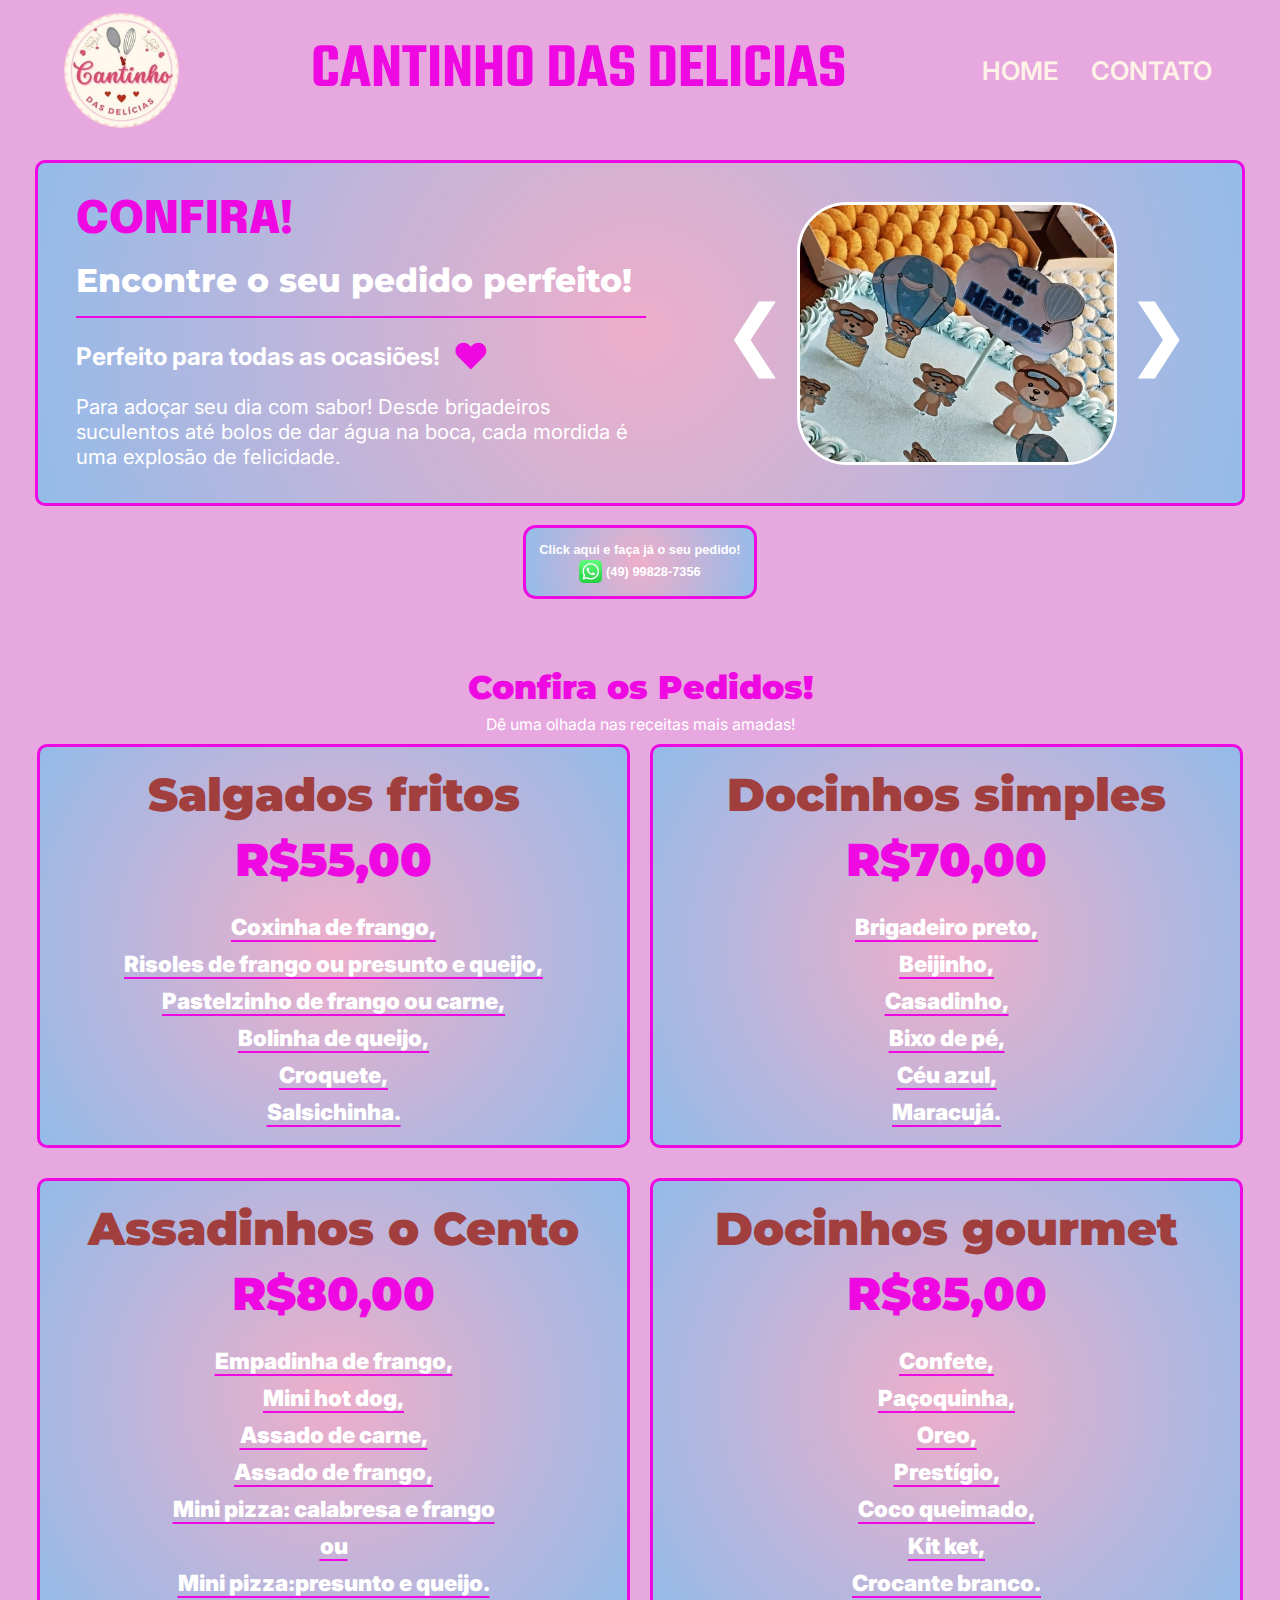
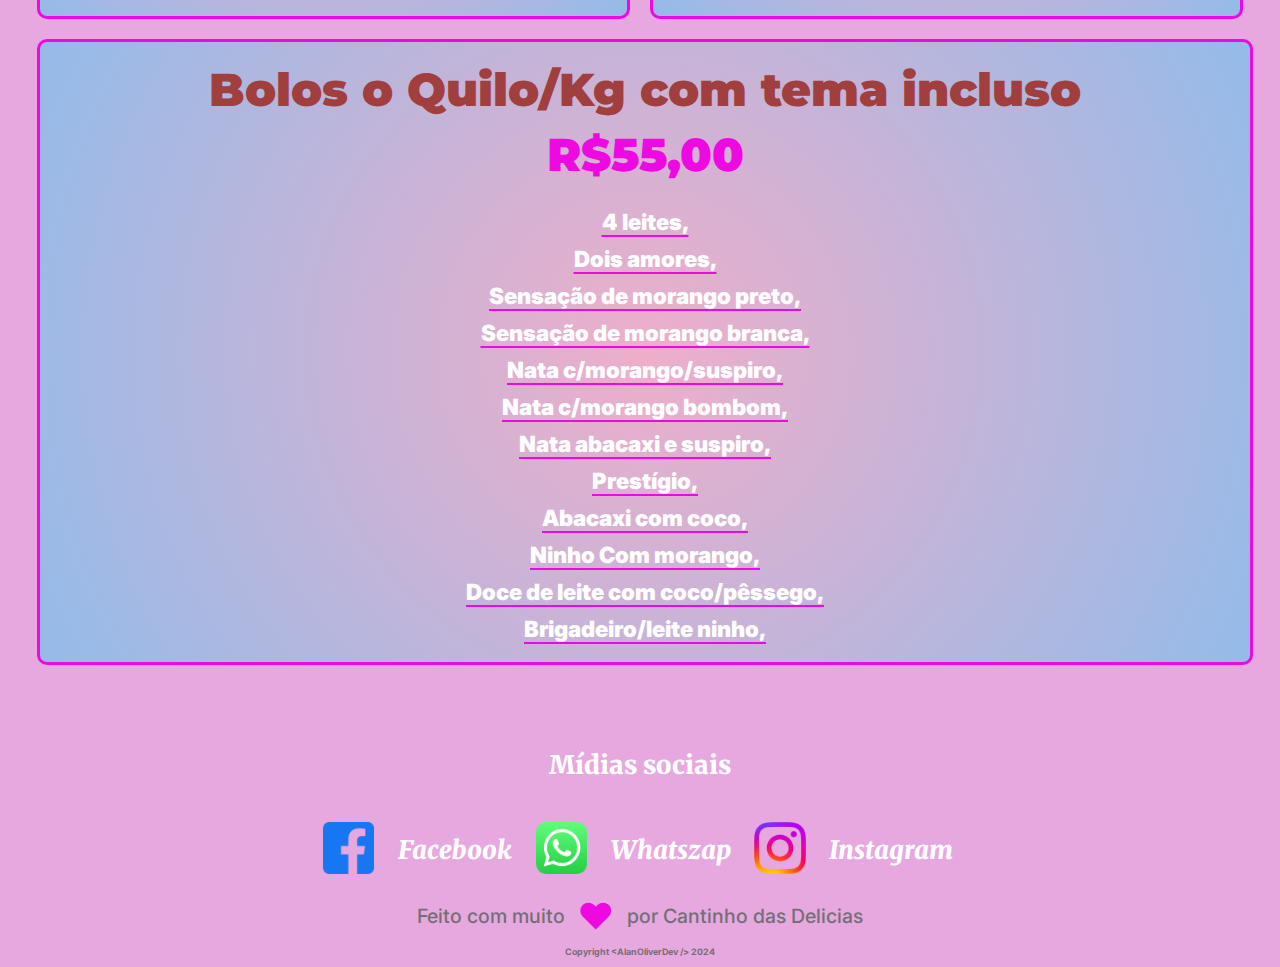
<file: index.html>
<!DOCTYPE html>
<html lang="pt-BR">
  <head>
    <meta charset="UTF-8" />
    <meta name="viewport" content="width=device-width, initial-scale=1.0" />
    <title>Cantinho das Delicias</title>
    <meta
      name="description"
      content="Explore dezenas de variações da bebida favorita entre os devs ao redor mundo!"
    />
    <link rel="preconnect" href="https://fonts.googleapis.com">
<link rel="preconnect" href="https://fonts.gstatic.com" crossorigin>
<link href="https://fonts.googleapis.com/css2?family=Merriweather:ital,wght@0,300;0,400;0,700;0,900;1,300;1,400;1,700;1,900&display=swap" rel="stylesheet">
    <link rel="stylesheet" type="text/css" href="style.css" />
    <link rel="stylesheet" href="resposivo.css" />
  </head>
  <body>
    <header>
      <nav>
        <img
          class="Logo-Cantinho-das-Delicias"
          src="img/Logo_CantinhodasDelicias.jpeg"
          alt="Logo-Cantinho das Delicias"
        />
        <span class="logo">CANTINHO DAS DELICIAS</span>
        <div class="menu-icon" onclick="toggleMenu()">☰</div>
        <ul class="menu menu-hamburger" id="menuHamburger">
          <li>
            <a
              class="menu-text-navegacao"
              href="https://alanoliverdev.github.io/Project_Cantinho_das_Delicias-/"
              >HOME</a
            >
          </li>
          <li>
            <a
              class="menu-text-navegacao"
              target="_blank"
              href="https://wa.me/qr/TKPTZPPYHLTHK1"
              >CONTATO</a
            >
          </li>
        </ul>
      </nav>
    </header>

    <main>
      <div class="conteiner-conteudo-principal">
        <section class="section-conteiner">
          <header class="header-conteiner-conteudo">
            <span class="destaque rosa">Confira!</span>
            <h1>Encontre o seu pedido perfeito!</h1>
            <hr />
            <h2 class="subtitulo-principal">
              Perfeito para todas as ocasiões!<span class="amor"> ❤</span>
            </h2>
            <p>
              Para adoçar seu dia com sabor! Desde brigadeiros suculentos até
              bolos de dar água na boca, cada mordida é uma explosão de
              felicidade.
            </p>
          </header>
          <div class="conteiner-imagens-principal">
            <button class="carousel-btn" id="prev-btn">&#10094;</button>
            <div class="carousel">
              <figure>
                <img src="img/Bolo e Salgados.jpeg" alt="Bolo e Salgados" />
              </figure>
              <figure>
                <img src="img/Bolo1+salgados.jpeg" alt="Bolo1+salgados" />
              </figure>
              <figure><img src="img/Bolo2.jpeg" alt="Bolo2" /></figure>
              <figure><img src="img/Bolo3.jpeg" alt="Bolo3" /></figure>
              <figure><img src="img/Bolo4.jpeg" alt="Bolo4" /></figure>
              <figure>
                <img
                  src="img/Brigadeiro e Beijinho.jpeg"
                  alt="Brigadeiro e Beijinho"
                />
              </figure>
              <figure>
                <img src="img/Brigadeiro.jpeg" alt="Brigadeiro" />
              </figure>
              <figure>
                <img
                  src="img/Combo+bolo+Doces+Salgados.jpeg"
                  alt="Combo+bolo+Doces+Salgados"
                />
              </figure>
              <figure>
                <img
                  src="img/Salgados Pastel e Coxinha.jpeg"
                  alt="Salgados Pastel e Coxinha"
                />
              </figure>
            </div>
            <button class="carousel-btn" id="next-btn">&#10095;</button>
          </div>
        </section>
      </div>
      <section class="Conteiner_Botao">
        <button type="button">
          <a
            class="botao-contatos-zap"
            target="_blank"
            href="https://wa.me/qr/TKPTZPPYHLTHK1"
          >
            <span class="texto_botao">Click aqui e faça já o seu pedido!</span>
            <div class="whatsapp-container">             
            <img
              class="img-botao-Watszap"
              src="img/whatsapp logo_icon.png"
            />
            <span class="texto_botao-Whatszap">(49) 99828-7356</span>
          </div>
          </a>
        </button>
      </section>
      <section class="receitas">
        <header class="receitas-cabecalhos">
          <h2 class="receitas-titulo">Confira os Pedidos!</h2>
          <p class="receitas-subtitulo">
            Dê uma olhada nas receitas mais amadas!
          </p>
        </header>
        <div class="receitas-card-container">
          <div class="receitas-card">
            <header class="receitas-card-cabecalho">
              <div class="receitas-card-cabecalho-detalhes">
                <h3 class="receita-titulo">
                  Salgados fritos <span class="dinheiro">R$55,00</span>
                </h3>
              </div>
            </header>
            <p class="receita-descricao">
              <span>Coxinha de frango,</span>
              <span>Risoles de frango ou presunto e queijo,</span>
              <span>Pastelzinho de frango ou carne,</span>
              <span>Bolinha de queijo,</span>
              <span>Croquete,</span>
              <span>Salsichinha.</span>
            </p>
          </div>
          <div class="receitas-card">
            <header class="receitas-card-cabecalho">
              <div class="receitas-card-cabecalho-detalhes">
                <h3 class="receita-titulo">
                  Docinhos simples <span class="dinheiro">R$70,00</span>
                </h3>
              </div>
            </header>
            <p class="receita-descricao">
              <span>Brigadeiro preto,</span>
              <span>Beijinho,</span>
              <span>Casadinho,</span>
              <span>Bixo de pé,</span>
              <span>Céu azul,</span>
              <span>Maracujá.</span>
            </p>
          </div>
          <div class="receitas-card">
            <header class="receitas-card-cabecalho">
              <div class="receitas-card-cabecalho-detalhes">
                <h3 class="receita-titulo">
                  Assadinhos o Cento <span class="dinheiro">R$80,00</span>
                </h3>
              </div>
            </header>
            <p class="receita-descricao">
              <span>Empadinha de frango,</span>
              <span>Mini hot dog,</span>
              <span>Assado de carne,</span>
              <span>Assado de frango,</span>
              <span>Mini pizza: calabresa e frango</span>
              <span> ou </span>
              <span>Mini pizza:presunto e queijo.</span>
            </p>
          </div>
          <div class="receitas-card">
            <header class="receitas-card-cabecalho">
              <div class="receitas-card-cabecalho-detalhes">
                <h3 class="receita-titulo">
                  Docinhos gourmet <span class="dinheiro">R$85,00</span>
                </h3>
              </div>
            </header>
            <p class="receita-descricao">
              <span>Confete,</span>
              <span>Paçoquinha,</span>
              <span>Oreo,</span>
              <span>Prestígio,</span>
              <span>Coco queimado,</span>
              <span>Kit ket,</span>
              <span>Crocante branco.</span>
            </p>
          </div>
        </div>
        <div class="receitas-card-central">
          <header class="receitas-card-cabecalho">
            <div class="receitas-card-cabecalho-detalhes">
              <h3 class="receita-titulo">
                Bolos o Quilo/Kg com tema incluso
                <span class="dinheiro">R$55,00</span>
              </h3>
            </div>
          </header>
          <p class="receita-descricao">
            <span>4 leites,</span>
            <span>Dois amores,</span>
            <span>Sensação de morango preto,</span>
            <span>Sensação de morango branca,</span>
            <span>Nata c/morango/suspiro,</span>
            <span>Nata c/morango bombom,</span>
            <span>Nata abacaxi e suspiro,</span>
            <span>Prestígio,</span>
            <span>Abacaxi com coco,</span>
            <span>Ninho Com morango,</span>
            <span>Doce de leite com coco/pêssego,</span>
            <span>Brigadeiro/leite ninho,</span>
          </p>
        </div>
      </section>
    </main>

    <footer>
      <div>
        <h2 class="footer-midia">Mídias sociais</h2>
      </div>
      <ul class="menu_footer">
        <a
          target="_blank"
          href="https://www.facebook.com/profile.php?id=100063955240849&mibextid=kFxxJD"
          ><img
            class="logo_icons"
            src="img/facebook logo_icon.png"
            alt="Icons Facebook"
        /></a>
        <li>
          <a
            class="text-icons-redesocial"
            target="_blank"
            href="https://www.facebook.com/share/19ayFDmyaT/"
            >Facebook
          </a>
        </li>
        <a target="_blank" href="https://wa.me/qr/TKPTZPPYHLTHK1"
          ><img
            class="logo_icons"
            src="img/whatsapp logo_icon.png"
            alt="Icons Whatszap"
        /></a>
        <li>
          <a
            class="text-icons-redesocial"
            target="_blank"
            href="https://wa.me/qr/TKPTZPPYHLTHK1"
          >
            Whatszap
          </a>
        </li>
        <a
          target="_blank"
          href="https://www.instagram.com/cantinho_das_delicias_24?igsh=MXN4N3lzdnVmZTQ0Zw=="
          ><img
            class="logo_icons"
            src="img/instagram logo_icon.png"
            alt="Icons Instagram"
        /></a>
        <li>
          <a
            class="text-icons-redesocial"
            target="_blank"
            href="https://www.instagram.com/cantinho_das_delicias_24?igsh=MXN4N3lzdnVmZTQ0Zw=="
            >Instagram
          </a>
        </li>
      </ul>
      <p class="footer-autor">
        Feito com muito <span class="amor"> ❤ </span> por Cantinho das Delicias
      </p>
      <a target="_blank" href="https://github.com/AlanOliverDev/Project_Cantinho_das_Delicias-/tree/main"
        ><p class="footer-copy">Copyright &lt;AlanOliverDev /&gt 2024</p>
        <!--para aparecer o simbolo <> dentro dessa tag useu o &lt e o &gt e ele ficara assim = <CODEFEE />--></a
      >
    </footer>
    <script src="script_img.js"></script>
    <script src="script_menu.js"></script>
  </body>
</html>
</file>
<file: style.css>
@import url("https://fonts.googleapis.com/css2?family=Epilogue:ital,wght@0,100..900;1,100..900&family=Inter:wght@100..900&family=Montserrat:ital,wght@0,100..900;1,100..900&family=Roboto:ital,wght@0,100;0,300;0,400;0,500;0,700;0,900;1,100;1,300;1,400;1,500;1,700;1,900&family=Teko:wght@300..700&display=swap");

* {
  margin: 0;
  padding: 0;
  box-sizing: border-box;
}

a{
  text-decoration: none;
}

body {
  background: #e7a8df;
  color: #ffffff;
  font-family: Inter, sans-serif;
  font-weight: 500;
  overflow-x: hidden;
}

nav {
  display: flex;
  flex-direction: row;
  align-items: center;
  justify-content: space-between;
  padding: 1vw 5vw;
}

.menu {
  display: flex;
  flex-direction: row;
  gap: 2vw; /* Usa unidades relativas para espaçamento */
  list-style-type: none;
  color: #fff2e7;
}

.menu-icon {
  display: none;
  font-size: 4vw;
  cursor: pointer;
  position: absolute;
  top: 20px;
  right: 20px; /* Posiciona o menu hamburger à direita */
}

.menu-text-navegacao {
  display: flex;
  flex-direction: row;
  font-weight: 600;
  text-decoration: none;
  color: inherit;
  font-size: 2vw;
  padding: 0.3vw;
  transition: font-size 0.3s;
  -webkit-transition: font-size 0.3s;
  -moz-transition: font-size 0.3s;
  -ms-transition: font-size 0.3s;
  -o-transition: font-size 0.3s;
}

.menu-text-navegacao:hover {
  font-size: 3.3vw;
  color: #ee09e2;
}

html {
  font-family: Inter, sans-serif;
  font-weight: 500;
}

ul {
  list-style: none;
}

.Logo-Cantinho-das-Delicias {
  height: 10%;
  width: 10%;
  border-radius: 50%;
  -webkit-border-radius: 50%;
  -moz-border-radius: 50%;
  -ms-border-radius: 50%;
  -o-border-radius: 50%;
}

.logo {
  color: #ee09e2;
  font-family: Teko;
  font-size: 5vw;
  font-weight: 600;
  text-transform: uppercase; /* deixa todo o texto em maisculo*/
  text-align: center;
}

.logo:hover {
  color: #ee09e2;
}

main {
  display: flex;
  flex-direction: column;
}

.conteiner-conteudo-principal {
  position: relative;
  width: 100%;
  height: 30vw;
  overflow: hidden;
  display: flex;
  align-items: center;
  justify-content: center;
  margin: 0;
}

.section-conteiner {
  width: 100%;
  height: 90%;
  display: flex;
  flex-direction: row;
  justify-content: space-between;
  align-items: center;
  gap: 5vw;
  padding: 3vw;
  margin: 0 35px;
  border: 0.3vw solid #ee09e2;
  border-color: #ee09e2;
  background: rgb(238, 174, 202);
  background: radial-gradient(    circle,    rgba(238, 174, 202, 1) 0%,    rgba(148, 187, 233, 1) 100%  );
  border-radius: 10px;
  -webkit-border-radius: 10px;
  -moz-border-radius: 10px;
  -ms-border-radius: 10px;
  -o-border-radius: 10px;
}

.header-conteiner-conteudo {
  display: flex;
  flex-direction: column;
  gap: 1rem;
}

.destaque {
  font-family: Epilogue;
  font-size: 3.5vw;
  font-weight: 900;
  
  text-transform: uppercase;
}

.rosa {
  color: #ee09e2;
}

.amarelo {
  color: #e7a80e;
}

h1 {
  font-family: Montserrat;
  font-size: 2.59vw;
  font-weight: 800;
}

hr {
  border: 1px solid #ee09e2;
}

.subtitulo-principal {
  font-family: Inter;
  font-size: 1.9vw;
  font-style: normal;
  font-weight: 700;
  display: flex;
  align-items: center;
}

.subtitulo-principal + p {
  font-size: 1.6vw;
  font-style: normal;
  font-weight: 400;
}

.conteiner-imagens-principal {
  position: relative;
  width: 100%;
  height: 100%;
  margin: 0;
  overflow: hidden;
  display: flex;
  align-items: center;
  justify-content: center;
}

.carousel {
  display: flex;
  transition: transform 0.5s ease-in-out;
  overflow: hidden; /* Oculta o overflow */
  width: 25vw;
  height: 100%;
}

.carousel figure {
  margin: 0;
  display: flex;
  justify-content: center;
  align-items: center;
  box-sizing: border-box; /* Inclui a borda na largura total do contêiner */
  overflow: hidden; /* Garante que o border-radius da imagem seja visível */
  width: 100%; /* Garante que as imagens ocupem a largura total */
  height: 100%; /* Garante que as imagens ocupem a altura total */
}

.carousel img {
  width: 100%;
  height: 100%; /* Mantém a responsividade das imagens */
  display: block;
  border: 0.3vw solid white;
  object-fit: cover;
  transition: border-radius 0.3s, border 0.3s;
  -webkit-tranition: border-radius 0.3s, border 0.3s;
  -moz-transition: border-radius 0.3s, border 0.3s;
  -ms-transition: border-radius 0.3s, border 0.3s;
  -o-transition: border-radius 0.3s, border 0.3s;
  border-radius: 50px;
  -webkit-border-radius: 50px;
  -moz-border-radius: 50px;
  -ms-border-radius: 50px;
  -o-border-radius: 50px;
}

.carousel img:hover {
  border-radius: 50px;
  border: 0.3vw solid #ee09e2;
  -webkit-border-radius: 50px;
  -moz-border-radius: 50px;
  -ms-border-radius: 50px;
  -o-border-radius: 50px;
}

.carousel-btn {
  position: absolute;
  /*Centralizaverticalmente*/
  transform: translate(50% -50%);
  background: none;
  color: rgb(255, 255, 255);
  border: none;
  font-size: 2vw;
  /*Ajustaotamanhodobotãocombasenalarguradaviewport*/
  padding: 1vw;
  /*Ajustaopaddingcombasenalarguradaviewport*/
  cursor: pointer;
  border-radius: 50px;
  -webkit-border-radius: 50px;
  -moz-border-radius: 50px;
  -ms-border-radius: 50px;
  -o-border-radius: 50px;
  z-index: 1000;
}

.carousel-btn:hover {
  color: #ee09e2;
  background: none;
}

#prev-btn {
  border: none;
  font-size: 6vw;
  left: 1vw;
  padding: 0;
  margin: 0;
  transition: transform 0.5s ease-in-out;
}
#prev-btn:hover {
  font-size: 8vw;
}

#next-btn {
  border: none;
  font-size: 6vw;
  right: 1vw;
  padding: 0;
  margin: 0;
  transition: transform 0.5s ease-in-out;
}
#next-btn:hover {
  font-size: 8vw;
}

.Conteiner_Botao {
  margin: 0;
  display: flex;
  width: 100%;
  max-width: 100%;
  justify-content: center;
  align-items: center;
}

button {
  color: #ffffff;
  text-decoration: none;
  border: 0.3vw solid;
  border-color: #ee09e2;
  border-radius: 1vw;
  padding: 0.9vw;
  background: radial-gradient(
    circle,
    rgba(238, 174, 202, 1) 0%,
    rgba(148, 187, 233, 1) 100%
  );
  -webkit-border-radius: 1vw;
  -moz-border-radius: 1vw;
  -ms-border-radius: 1vw;
  -o-border-radius: 1vw;
}

button:hover {
  background: #ee09e2;
  border-color: rgba(148, 188, 233, 0.993);
}

.botao-contatos-zap {
  text-decoration: none;
  color: inherit;
  display: flex;
  flex-direction: column;
  align-items: center;
}
.whatsapp-container {
  display: flex;
  align-items: center;
  margin: 0; /* Espaçamento vertical entre os contêineres */
  padding: 0.12vw;
  gap: 0.3vw;
}

.texto_botao {
  font-size: 1vw;
  display: flex;
  flex-direction: column; /* Coloca os elementos em uma coluna */
  align-items: center; /* Centraliza os elementos horizontalmente */
  padding: 2px;
  font-weight: 600;
}
.texto_botao-Whatszap {
  padding: 0;
  font-size: 1vw;
  font-weight: 600;
}
.img-botao-Watszap {
  height: 1.8vw;
}
.receitas {
  display: flex;
  flex-direction: column;
  max-width: 100%;
  max-height: 50%;
  padding: 3rem 2rem;
  margin: 0;
}

.receitas-cabecalhos {
  display: flex;
  flex-direction: column;
  gap: 0.5rem;
}

.receitas-titulo {
  margin-top: 20px;
  text-align: center;
  font-family: Montserrat;
  font-size: 2.58vw;
  font-weight: 900;
  color: #ee09e2;
  word-wrap: break-word; /* Garante que palavras longas quebrem corretamente */
  overflow-wrap: break-word; /* Compatibilidade com navegadores mais antigos */
}

.receitas-subtitulo {
  text-align: center;
  color: #ffffff;
  font-family: Inter;
  font-size: 1.24vw;
  font-style: normal;
  font-weight: 400;
}

.receitas-card-container {
  max-width: 100%;
  max-height: 100%;
  display: flex;
  flex-wrap: wrap; /* Permite quebrar em várias linhas */
  gap: 10px; /* Espaçamento entre os contêineres */
  justify-content: center; /* Centraliza os contêineres */
  align-items: stretch; /* Garante que todos os contêineres ocupem a mesma altura */
}

.receitas-card {
  cursor: grab;
  border: 0.3vw solid #ee09e2;
  background: radial-gradient(
    circle,
    rgba(238, 174, 202, 1) 0%,
    rgba(148, 187, 233, 1) 100%
  );
  border-radius: 10px;
  /*Cornerradius*/
  transition: transform 0.3s ease-in-out;
  /*Animaçãodetransição*/
  flex: 1 1 calc(50% - 20px);
  /*Cadacontêinerocupa50%dalarguramenosoespaçamento*/
  display: flex;
  flex-direction: column;
  /*Colocaositensemumacoluna*/
  justify-content: space-between;
  /*Distribuioespaçoigualmenteentreositens*/
  align-items: center;
  /*Centralizaositenshorizontalmente*/
  gap: 1rem;
  /*Espaçamentoentreositensdentrodocard*/
  margin: 10px 5px;
  /*Ajustaoespaçamentoentreoscontêineres*/
  padding: 20px;
  box-sizing: border-box;
  /* Inclui o padding na largura total */
  -webkit-transition: transform 0.3s ease-in-out;
  -moz-transition: transform 0.3s ease-in-out;
  -ms-transition: transform 0.3s ease-in-out;
  -o-transition: transform 0.3s ease-in-out;
}

.receitas-card header,
.receitas-card p {
  margin: 0; /* Remove a margem padrão dos elementos de texto */
  padding: 0; /* Remove qualquer padding adicional */
}

.receitas-card h3 {
  margin: 0; /* Remove a margem padrão do título */
  padding: 0; /* Remove qualquer padding adicional */
}

.receitas-card p span {
  margin-bottom: 10px; /* Espaçamento entre as descrições */
}

.receitas-card p:last-child span:last-child {
  margin-bottom: 0; /* Remove a margem inferior do último span */
}

.receitas-card-central {
  cursor: grab;
  border: 0.3vw solid #ee09e2;
  background: radial-gradient(
    circle,
    rgba(238, 174, 202, 1) 0%,
    rgba(148, 187, 233, 1) 100%
  );
  width: 100%; /* Largura fixa para todos os contêineres */
  border-radius: 10px; /* Corner radius */
  transition: transform 0.3s ease-in-out; /* Animação de transição */
  flex: 1 1 calc(50%); /* Cada contêiner ocupa 50% da largura menos o espaçamento */
  display: flex;
  flex-direction: column; /* Coloca os itens em uma coluna */
  justify-content: space-between; /* Distribui o espaço igualmente entre os itens */
  align-items: center; /* Centraliza os itens horizontalmente */
  gap: 1rem; /* Espaçamento entre os itens dentro do card */
  margin: 10px 5px; /* Ajusta o espaçamento entre os contêineres */
  padding: 20px;
  box-sizing: border-box; /* Inclui o padding na largura total */
  flex-basis: 100%; /* O contêiner central ocupa a linha inteira */
  display: flex;
  justify-content: center; /* Centraliza o contêiner */
}

.receitas-card-cabecalho {
  display: flex;
  flex-direction: row;
  justify-content: center;
  align-items: center;
  margin: 0;
  padding: 0; /* Remove qualquer padding adicional */
}

.receitas-card-cabecalho-detalhes {
  margin: 0;
  display: flex;
  flex-direction: column;
  gap: 0.5rem;
  padding: 0; /* Remove qualquer padding adicional */
}

.receita-titulo {
  text-align: center; /*centraliza o texto*/
  margin: 0;
  padding: 0; /* Remove qualquer padding adicional */
  color: #a13e3e;
  font-family: Montserrat;
  font-size: 3.56vw;
  font-weight: 900;
}

.dinheiro {
  display: block; /* Garante que o <span> ocupe uma linha inteira */
  text-align: center; /* Centraliza o texto dentro do <span> */
  color: #ee09e2;
  margin: 10px;
}

.receita-descricao {
  margin: 0;
  padding: 0; /* Remove qualquer padding adicional */
  text-align: center;
  display: flex;
  flex-direction: column;
  align-items: center;
  color: #ffffff;
  font-family: Inter;
  font-size: 1.74vw;
  font-weight: 900;
  text-decoration: underline;
  text-underline-offset: 5px;
  text-decoration-color: #ee09e2;
  -moz-text-decoration-color: #ee09e2;
  flex-basis: 100%; /* O contêiner central ocupa a linha inteira */
}
.receita-descricao:hover {
  text-align: center;
  display: flex;
  flex-direction: column;
  align-items: center;
  color: #ee09e2;
  font-family: Inter;
  font-size: 2.54vw;
  font-weight: 900;
  text-decoration: underline;
  text-underline-offset: 5px;
  transition: font-size 0.3s ease 0s;
  text-decoration-color: #ffffff;
}

.receita-descricao span {
  margin-bottom: 10px; /* Adiciona espaçamento entre os spans */
  padding: 0; /* Remove qualquer padding adicional */
}

.receita-descricao:last-child span:last-child {
  margin-bottom: 0; /* Remove a margem inferior do último span dentro do último parágrafo */
  padding: 0; /* Remove qualquer padding adicional */
}

.footer-midia {
  color: #ffffff;
  font-size: 2vw;
  font-family: "Merriweather", serif;
  padding: 2vw;
 
  font-weight: 900;
}

.menu_footer {
  padding: 0.5rem;
  text-align: center;
  display: flex;
  flex-direction: row;
  align-items: center;
  gap: 20px;
}
li {
  display: flex;
  align-items: center;
  justify-content: center;
}
.text-icons-redesocial {
  font-family: "Merriweather", serif;
  font-style: italic;
  font-size: 6.9vw;
  font-weight: 600;
  transition: font-size 0.3s ease 0s;
  gap: 0;
  margin: 0;
  padding: 0.3vw;
}
.text-icons-redesocial:hover {
  font-size: 9.99vw;
  color: #ee09e2;
}


.logo_icons {
  width: 4vw;
  height: 4vw;
  
}

footer {
  padding: 0;
  display: flex;
  flex-direction: column;
  align-items: center;
  gap: 0.5rem;
}
.text-icons-redesocial {
  font-family: "Merriweather", serif;
  font-weight: 900;
  font-style: italic;
  font-size: 1.99vw;
  transition: font-size 0.3s ease 0s;
  text-decoration: none;
  color: inherit;
}
.text-icons-redesocial:hover {
  font-size: 2.99vw;
  color: #ee09e2;
}
.footer-autor {
  color: #736F76;
  font-family: Inter;
  font-size: 1.54vw;
  font-weight: 500;
  display: flex;
  align-items: center;

}

.footer-copy {
  color: #736F76;
  font-family: Inter;
  font-size: 0.7vw;
  font-weight: 700;
  margin-bottom: 10px;
  text-decoration: none;
}

.footer-copy:hover {
  color: #460505;
}

.amor {
  font-size: 2.79vw;
  color: #ee09e2;
  cursor: grab;
  padding: 0 1vw;
  transition: font-size 0.3s ease 0s;
  -webkit-transition: font-size 0.3s ease 0s;
  -moz-transition: font-size 0.3s ease 0s;
  -ms-transition: font-size 0.3s ease 0s;
  -o-transition: font-size 0.3s ease 0s;
}

.amor:hover {
  font-size: 2.79vw;
  
  color: red;
}
</file>
<file: resposivo.css>
/* Layouts Responsivos */

@media (max-width: 1000px) {
  .menu {
    text-align: center;
    flex-direction: row;
    gap: 1rem;
  }
  nav {
    flex-direction: row;
    align-items: center;
  }
  .logo {
    font-size: 5.8vw;
    text-align: center;
    font-size: auto;
    letter-spacing: normal; /* Ajusta o espaçamento entre as letras */

    overflow-wrap: break-word; /* Compatibilidade para navegadores antigos */
    hyphens: auto; /* Adiciona hifens automaticamente se necessário */
  }
  .menu-text-navegacao {
    font-size: 2vw;
    padding: 2vw 0vw;
  }
  .Logo-Cantinho-das-Delicias {
    height: 100px;
    width: 100px;
    border-radius: 50%;
    margin: 0;
    margin-bottom: 20px;
  }

  .conteiner-conteudo-principal {
    height: 100%;
  }
  .destaque,
  .rosa,
  h1,
  h2,
  
  .destaque {
    text-align: center;
    font-size: 4vw;
  }
  h1 {
    text-align: center;
    font-size: 3.70vw;
  }
  hr {
    display: flex;
    align-items: center;
    justify-content: center;
    width: 90%;
    margin: 0 auto;
  }
  .subtitulo-principal {
    font-size: 3.5vw;
    display: flex;
    flex-direction: column;
    justify-content: center;
    text-align: center;
  }
  .subtitulo-principal + p {
    padding: 0 30px;
    font-size: 3.3vw;
  }

  .conteiner-imagens-principal {
    position: relative;
    width: 100%;
    height: 100%; /* Ocupa toda a altura da tela */
    margin: 0;
    overflow: hidden; /* Oculta o overflow */
    display: flex;
    align-items: center;
    justify-content: center;
  }
  .section-conteiner {
    border: 4px solid #ee09e2;
    width: 100%;
    display: flex;
    flex-direction: row;
    justify-content: space-between;
    align-items: center;
    gap: 2rem;
    padding: 5vw;
    margin: 7vw;
  }
  .carousel {
    display: flex;
    transition: transform 0.5s ease-in-out;
    overflow: hidden;
    width: 50vw;
    height: 50vw;
  }
  .carousel img {
    border: 4px solid #ee09e2;
    width: 100%;
    height: 100%;
  }
  button {
    color: #ffffff;
    text-decoration: none;
    border: 4px solid;
    border-color: #ee09e2;
    border-radius: 2vw;
    padding: 2vw;
    background: radial-gradient(
      circle,
      rgba(238, 174, 202, 1) 0%,
      rgba(148, 187, 233, 1) 100%
    );
    -webkit-border-radius: 2vw;
    -moz-border-radius: 2vw;
    -ms-border-radius: 2vw;
    -o-border-radius: 2vw;
  }

  button:hover {
    background: #ee09e2;
    border-color: rgba(148, 188, 233, 0.993);
  }

  .botao-contatos-zap {
    text-decoration: none;
    color: inherit;
    display: flex;
    flex-direction: column;
    align-items: center;
  }
  .whatsapp-container {
    display: flex;
    align-items: center;
    margin: 0; /* Espaçamento vertical entre os contêineres */
    padding: 0.32vw;
    gap: 0.7vw;
  }

  .texto_botao {
    font-size: 2.9vw;
    display: flex;
    flex-direction: column; /* Coloca os elementos em uma coluna */
    align-items: center; /* Centraliza os elementos horizontalmente */
    padding: 0.5vw;
    font-weight: 600;
  }
  .texto_botao-Whatszap {
    padding: 0;
    font-size: 2.9vw;
    font-weight: 600;
  }
  .img-botao-Watszap {
    height: 4.9vw;
  }
  .receitas-titulo {
    text-align: center;
    font-size: 8vw; /* Reduz para 50% menor */
  }
  .receitas-subtitulo {
    text-align: center;
    font-size: 6vw; /* Reduz para 50% menor */
    margin-bottom: 3vw;
  }
  .receitas {
    display: flex;
    flex-direction: column;
    align-items: center;
    justify-content: center;
    padding: 7vw;
    margin: 0 auto;
    width: 100%;
  }
  .receita-titulo {
    font-size: 7vw;
  }

  .receita-descricao {
    font-size: 5vw;
    padding: 1vw;
  }
  .receita-descricao:hover {
    font-size: 6.9vw;
  }
  .receitas-card {
    border: 4px solid #ee09e2;
    margin: 0;
    padding: 10vw;
    width: 100%;
    gap: 3vw;
  }
  .receitas-card-central {
    border: 4px solid #ee09e2;
    gap: 3vw;
    margin-top: 3vw;
    padding: 10vw;
  }
  #prev-btn {
    border: none;
    font-size: 13vw;
    left: 1vw;
    padding: 0;
    margin: 0;
    transition: transform 0.5s ease-in-out;
  }
  #prev-btn:hover {
    font-size: 17vw;
  }

  #next-btn {
    border: none;
    font-size: 13vw;
    right: 1vw;
    padding: 0;
    margin: 0;
    transition: transform 0.3s ease-in-out;
    -webkit-transition: transform 0.3s ease-in-out;
    -moz-transition: transform 0.3s ease-in-out;
    -ms-transition: transform 0.3s ease-in-out;
    -o-transition: transform 0.3s ease-in-out;
}
  #next-btn:hover {
    font-size: 17vw;
  }

  .menu_footer {
    margin: 0;
    padding: 0;
    display: flex;
    flex-direction: row;
    gap: 10px;
  }
  .footer-midia {
    margin-bottom: 10vw;
    font-size: 7vw;
    font-family: "Merriweather", serif;
    font-weight: 900;
  }
  .text-icons-redesocial {
    font-family: "Merriweather", serif;
    font-style: italic;
    font-size: 6.9vw;
    font-weight: 600;
    transition: font-size 0.3s ease 0s;
    gap: 0;
    margin: 0;
    padding: 0;
  }
  .text-icons-redesocial:hover {
    font-size: 9.99vw;
    color: #ee09e2;
  }

  .footer-autor {
    color: #726c67;
    font-family: Inter;
    font-size: 2.94vw;
    font-weight: 500;
    display: flex;
    align-items: center;
  }
  .amor {
    font-size: 4.99vw;
    color: #ee09e2;
    cursor: grab;
    padding: 0;
    transition: font-size 0.3s ease 0s;
    -webkit-transition: font-size 0.3s ease 0s;
    -moz-transition: font-size 0.3s ease 0s;
    -ms-transition: font-size 0.3s ease 0s;
    -o-transition: font-size 0.3s ease 0s;
  }

  .amor:hover {
    font-size: 4.99vw;
    margin: 0;
    color: red;
  }
  .footer-copy {
    font-size: 1.9vw; /* Reduz para 50% menor */
    margin: 0;
  }
  @media (max-width: 768px) {
    .Logo-Cantinho-das-Delicias {
      height: 200px;
      width: 200px;
      border-radius: 50%;
    }
    .menu {
      display: none;
      text-align: center;
      flex-direction: column;
      gap: 1rem;
    }
    nav {
      flex-direction: column;
      align-items: center;
    }

    .menu-icon {
      display: block;
      font-size: 50px;
      cursor: pointer;
      position: absolute;
      top: 15px;
      right: 60px;
    }

    .menu-hamburger {
      flex-direction: row;
      gap: 1rem;
      background-color: #ee09e2;
      padding: 0;
      border-radius: 5px;
      position: absolute;
      top: 80px;
      right: 10px; /* Posiciona o menu hamburger à direita */
      width: 150px;
      box-shadow: 0 2px 10px rgba(0, 0, 0, 0.1);
      animation: slideDown 0.5s ease-out forwards;
    }

    .menu-hamburger a {
      color: #ffffff;
      text-decoration: none;
      font-size: 15px;
      padding: 5px 5px;
      border: solid 1px #ee09e2;
      border-radius: 5px;
      text-align: center;
      opacity: 0;
      animation: fadeIn 0.5s ease-out forwards;
      animation-delay: 0.3s;
      -webkit-animation: fadeIn 0.5s ease-out forwards;
}

    .menu-hamburger a:hover {
      font-size: 25px;
      background-color: #d807b7;
    }

    .menu-text-navegacao {
      width: 100%;
      font-size: 10px;
      margin: 1px;
      padding: 5px;
      display: inline-block; /* Garante que o texto e o contêiner se ajustem */
      border-color: #ee09e2;
      border-radius: 7px;
      background: radial-gradient(
        circle,
        rgba(238, 174, 202, 1) 0%,
        rgba(148, 187, 233, 1) 100%
      );
    }

    /* Animações */
    @keyframes slideDown {
      from {
        transform: translateY(-20%);
        opacity: 0;
      }
      to {
        transform: translateY(0);
        opacity: 1;
      }
    }

    @keyframes fadeIn {
      from {
        opacity: 0;
      }
      to {
        opacity: 1;
      }
    }
  }

  .conteiner-imagens-principal {
    position: relative;
    margin: 0;
    overflow: hidden; /* Oculta o overflow */
    display: flex;
    align-items: center;
    justify-content: center;
  }
  .section-conteiner {
    display: flex;
    flex-direction: column;
    justify-content: space-between;
    align-items: center;
    gap: 2rem;
  }

  .menu_footer {
    margin: 0;
    padding: 0;
    display: flex;
    flex-direction: column;
    gap: 10px;
  }

  @media (max-width: 576px) {
    .menu {
      display: none;
    }

    .menu-icon {
      font-size: 35px;
      cursor: pointer;
      position: absolute;
      top: 5px;
      right: 43px;
    }

    .menu-hamburger {
      display: none;
      flex-direction: column;
      gap: 1rem;
      background-color: #ee09e2;
      padding: 0;
      border-radius: 5px;
      position: absolute;
      top: 50px;
      right: 15px; /* Posiciona o menu hamburger à direita */
      width: auto; /* Ajusta automaticamente conforme o texto */
      max-width: auto; /* Define um limite máximo de largura */
      box-shadow: 0 2px 10px rgba(0, 0, 0, 0.1);
      animation: slideDown 0.5s ease-out forwards;
    }

    .menu-hamburger a {
      color: #ffffff;
      text-decoration: none;
      font-size: 15px; /* Ajusta o tamanho da fonte */
      padding: 7px 5px;
      background-color: #ee09e2;
      border-radius: 5px;
      text-align: center;
      display: block;
      opacity: 0;
      animation: fadeIn 0.5s ease-out forwards;
      animation-delay: 0.3s;
    }

    .menu-hamburger a:hover {
      font-size: 15px;
      background-color: #d807b7;
    }
    /*efeito de animação menu-hamburg*/
    @keyframes slideDown {
      from {
        transform: translateY(-20%);
        opacity: 0;
        -webkit-transform: translateY(-20%);
        -moz-transform: translateY(-20%);
        -ms-transform: translateY(-20%);
        -o-transform: translateY(-20%);
}
      to {
        transform: translateY(0);
        opacity: 1;
      }
    }
    @keyframes fadeIn {
      from {
        opacity: 0;
      }
      to {
        opacity: 1;
      }
    }

    .menu-text-navegacao {
      font-size: 10px;
      border: 2px solid #ee09e2;
      border-color: #ee09e2;
      border-radius: 7px;
      margin: 1px;
      padding: 10px;
      background: radial-gradient(
        circle,
        rgba(238, 174, 202, 1) 0%,
        rgba(148, 187, 233, 1) 100%
      );
      -webkit-border-radius: 7px;
      -moz-border-radius: 7px;
      -ms-border-radius: 7px;
      -o-border-radius: 7px;
      display: inline-block; /* Garante que o texto e o contêiner se ajustem */
    }

    .carousel-btn {
      position: absolute;

      background: radial-gradient(
        circle,
        rgba(238, 174, 202, 0) 0%,
        rgba(148, 188, 233, 0.007) 100%
      );
      color: rgb(255, 255, 255);
      border: none;
      font-size: 2em;
      padding: 10px;
      -webkit-transform: translate(50% -50%);
      -moz-transform: translate(50% -50%);
      -ms-transform: translate(50% -50%);
      -o-transform: translate(50% -50%);
    }

    .carousel-btn:hover {
      color: #ee09e2;
      background: radial-gradient(
        circle,
        rgba(238, 174, 202, 0) 0%,
        rgba(148, 188, 233, 0.007) 100%
      );
    }

    .subtitulo-principal {
      
      text-align: center;
    }
  }
  .subtitulo-principal + p {
    text-align: center;
    font-style: normal;
    font-weight: 400;
  }
  .receitas-card {
    flex: 1 1 calc(100% - 20px);
  }

  @media (max-width: 480px) {
    .Logo-Cantinho-das-Delicias {
      height: 130px;
      width: 130px;
      border-radius: 50%;
    }

    .menu {
      display: none;
    }

    .menu-icon {
      font-size: 35px;
      cursor: pointer;
      position: absolute;
      top: 5px;
      right: 39px;
    }

    .menu-hamburger {
      display: none;
      flex-direction: column;
      gap: 1rem;
      background-color: #ee09e2;
      padding: 0;
      border-radius: 5px;
      position: absolute;
      top: 55px;
      right: 19px; /* Posiciona o menu hamburger à direita */
      width: auto; /* Ajusta automaticamente conforme o texto */
      max-width: auto; /* Define um limite máximo de largura */
      box-shadow: 0 2px 10px rgba(0, 0, 0, 0.1);
      animation: slideDown 0.5s ease-out forwards;
    }

    .menu-hamburger a {
      color: #ffffff;
      text-decoration: none;
      font-size: 11px; /* Ajusta o tamanho da fonte */
      padding: 7px 5px;
      background-color: #ee09e2;
      border-radius: 5px;
      text-align: center;
      display: block;
      opacity: 0;
      animation: fadeIn 0.5s ease-out forwards;
      animation-delay: 0.3s;
    }

    .menu-hamburger a:hover {
      font-size: 11px;
      background-color: #d807b7;
    }
    /*efeito de animação menu-hamburg*/
    @keyframes slideDown {
      from {
        transform: translateY(-20%);
        opacity: 0;
      }
      to {
        transform: translateY(0);
        opacity: 1;
      }
    }
    @keyframes fadeIn {
      from {
        opacity: 0;
      }
      to {
        opacity: 1;
      }
    }

    .menu-text-navegacao {
      font-size: 10px;
      border: 2px solid #ee09e2;
      border-color: #ee09e2;
      border-radius: 7px;
      margin: 1px;
      padding: 10px;
      background: radial-gradient(
        circle,
        rgba(238, 174, 202, 1) 0%,
        rgba(148, 187, 233, 1) 100%
      );
      -webkit-border-radius: 7px;
      -moz-border-radius: 7px;
      -ms-border-radius: 7px;
      -o-border-radius: 7px;
      display: inline-block; /* Garante que o texto e o contêiner se ajustem */
    }

    .carousel-btn {
      position: absolute;

      color: rgb(255, 255, 255);
      border: none;
      font-size: 2em;
      padding: 10px;
      -webkit-transform: translate(50% -50%);
      -moz-transform: translate(50% -50%);
      -ms-transform: translate(50% -50%);
      -o-transform: translate(50% -50%);
    }

    .carousel-btn:hover {
      color: #ee09e2;
    }

    .subtitulo-principal {
      text-align: center;
    }
  }
  .subtitulo-principal + p {
    text-align: center;

    font-style: normal;
    font-weight: 400;
  }
  .receitas-card {
    flex: 1 1 calc(100% - 20px);
  }

  .logo_icons {
    width: 15vw;
    height: 15vw;
  }

  @media (max-width: 320px) {
    .Logo-Cantinho-das-Delicias {
      height: 110px;
      width: 110px;
    }
    .logo {
      display: block;
    }
    .menu {
      display: none;
    }

    .menu-icon {
      font-size: 30px;
      cursor: pointer;
      position: absolute;
      padding: 5px;
      top: 5px;
      right: 24px;
    }

    .menu-hamburger {
      display: none;
      flex-direction: column;
      gap: 1rem;
      background-color: #ee09e2;
      padding: 0;
      border-radius: 5px;
      position: absolute;
      top: 50px;
      right: 10px; /* Posiciona o menu hamburger à direita */
      width: auto; /* Ajusta automaticamente conforme o texto */
      max-width: auto; /* Define um limite máximo de largura */
      box-shadow: 0 2px 10px rgba(0, 0, 0, 0.1);
      animation: slideDown 0.5s ease-out forwards;
    }

    .menu-hamburger a {
      color: #ffffff;
      text-decoration: none;
      font-size: 9px; /* Ajusta o tamanho da fonte */
      padding: 7px 5px;
      background-color: #ee09e2;
      border-radius: 5px;
      text-align: center;
      display: block;
      opacity: 0;
      animation: fadeIn 0.5s ease-out forwards;
      animation-delay: 0.3s;
    }

    .menu-hamburger a:hover {
      font-size: 9px;
      background-color: #d807b7;
    }
    /*efeito de animação menu-hamburg*/
    @keyframes slideDown {
      from {
        transform: translateY(-20%);
        opacity: 0;
      }
      to {
        transform: translateY(0);
        opacity: 1;
      }
    }
    @keyframes fadeIn {
      from {
        opacity: 0;
      }
      to {
        opacity: 1;
      }
    }

    .menu-text-navegacao {
      font-size: 10px;
      border: 2px solid #ee09e2;
      border-color: #ee09e2;
      border-radius: 7px;
      margin: 1px;
      padding: 10px;
      background: radial-gradient(
        circle,
        rgba(238, 174, 202, 1) 0%,
        rgba(148, 187, 233, 1) 100%
      );
      -webkit-border-radius: 7px;
      -moz-border-radius: 7px;
      -ms-border-radius: 7px;
      -o-border-radius: 7px;
      display: inline-block; /* Garante que o texto e o contêiner se ajustem */
    }

    .subtitulo-principal {
      text-align: center;

      text-align: center;

      display: flex;
      flex-direction: column;
    }
    .subtitulo-principal + p {
      text-align: center;
      font-style: normal;
      font-weight: 400;
    }
    .receitas-card {
      flex: 1 1 calc(100% - 20px);
    }

    a {
      margin: 0;
      padding: 0;
    }

    /* Estilos para relógios digitais */
    @media (max-width: 240px) {
      .nav {
        margin: 0;
        padding: 0;
        align-items: center;
      }

      .Logo-Cantinho-das-Delicias {
        height: 100vw;
        width: 100vw;
        padding: 0;
        margin-top: -1vw;
        margin-bottom: 10vw;
        /*Ocupatodaaalturadatela*/
        /*Ocupatodaalarguradatela*/
        object-fit: cover;
        /*Ajustaaimagemparacobriratelasemdistorcer*/
        border: 4px solid;
        border-color: #ee09e2;
        border-radius: 50%;
        -webkit-border-radius: 50%;
        -moz-border-radius: 50%;
        -ms-border-radius: 50%;
        -o-border-radius: 50%;
      }

      .logo {
        display: none; /* Esconde o texto do logo */
      }

      .menu {
        display: none;
      }

      .menu-icon {
        display: none;
      }

      .menu-hamburger {
        display: none;
      }

      .receitas {
        display: flex;
        flex-direction: column;
        align-items: center;
        justify-content: center;

        margin: 0 auto;
        width: 100%;
      }
      .section-conteiner {
        width: 100%;
        height: 100%;
        display: flex;
        flex-direction: column;
        justify-content: space-between;
        align-items: center;
        gap: 2rem;
        padding: 0;
        margin: 0;
        border: none;
        background: none;
      }

      .conteiner-imagens-principal {
        position: relative;

        margin: 0;
        overflow: hidden; /* Oculta o overflow */
        display: flex;
        align-items: center;
        justify-content: center;
      }

      .carousel {
        margin: 0;
        display: flex;
        align-items: center;
        justify-content: center;
        width: 100%;
        height: 100vw; /* Ocupa toda a altura da tela */
        position: relative; /* Necessário para posicionar os botões de navegação */
      }

      .carousel figure {
        margin: 0;
        flex-shrink: 0;
        width: 100%;
        height: 100%; /* Ocupa toda a altura do contêiner */
        display: flex;
        justify-content: center;
        align-items: center;
        position: relative; /* Necessário para manter o tamanho das imagens */
      }

      .carousel img {
        width: 100%;
        height: 100%;
        /*Ocupatodaaalturadocontêiner*/
        object-fit: cover;
       
        border-color: #ee09e2;
        border-radius: 100%;
        -webkit-border-radius: 100%;
        -moz-border-radius: 100%;
        -ms-border-radius: 100%;
        -o-border-radius: 100%;
      }
      .carousel img:hover {
        width: 100%;
        height: 100%;
        /*Ocupatodaaalturadocontêiner*/
        object-fit: cover;
        /*Ajustaaimagemparacobrirsemdistorcer*/ /*Tamanhoidealparateladerelógio*/
        border: 4px solid;
        border-color: #ee09e2;
        border-radius: 50%;
        -webkit-border-radius: 50%;
        -moz-border-radius: 50%;
        -ms-border-radius: 50%;
        -o-border-radius: 50%;
      }

      .carousel-btn {
        position: absolute;

        background: none;
        color: rgb(255, 255, 255);
        font-size: 1em; /* Tamanho ideal para tela de relógio */
        padding: 0;
        cursor: pointer;
      }

      .carousel-btn:hover {
        color: #ee09e2;
        background: none;
      }

      #prev-btn {
        border: none;
        font-size: 16vw;
        left: -20vw;
        padding: 0;
        margin: 0;
        transition: transform 0.5s ease-in-out;
      }
      #prev-btn:hover {
        font-size: 20vw;
      }

      #next-btn {
        border: none;
        font-size: 16vw;
        right: -20vw;
        padding: 0;
        margin: 0;
        transition: transform 0.5s ease-in-out;
      }
      #next-btn:hover {
        font-size: 20vw;
      }


      .Conteiner_Botao {
        margin-top: 70px;
        display: flex;
        width: 100%;
        max-width: 100%;
        justify-content: center;
        align-items: center;
      }

      button {
        color: #ffffff;
        text-decoration: none;
        border: 3px solid;
        border-color: #ee09e2;
        border-radius: 100px;
        padding: 3vw;
        /*Reduzopadding*/
        width: 80%;
        /*Reduzotamanhopara50%menor*/
        margin: 5px 0;
        -webkit-border-radius: 100px;
        -moz-border-radius: 100px;
        -ms-border-radius: 100px;
        -o-border-radius: 100px;
      }

      button:hover {
        background: #ee09e2;
        border-color: rgba(148, 188, 233, 0.993);
      }

      .whatsapp-container {
        display: flex;
        flex-direction: row;
        align-items: center;
        justify-content: center;
        width: 100%;
        margin: 0;
        padding: 0.9vw;
        gap: 6vw;
      }

      .texto_botao {
        font-size: 4.1vw;
        padding: 2px 5px;
        margin: 0;
        text-align: center;
      }
      .botao-contatos-zap {
        display: flex;
        align-items: center;
        justify-content: center;
        color: white;
        margin: 0;
        padding: 0;
        border-radius: 5px;
        width: 100%; /* Tamanho do botão é 50% da tela */
        text-align: center;
        text-decoration: none;
      }
      .img-botao-Watszap {
        height: 7vw; /* Reduzido para 50% menor */
        margin-right: -5vw; /* Espaçamento entre ícone e texto */
      }
      .texto_botao-Whatszap {
        font-size: 10px; /* Ajusta o tamanho do texto */
        font-weight: 600;
      }

      .destaque {
        text-align: center;
        font-size: 7vw;
      }
      h1 {
        text-align: center;
        font-size: 4.70vw;
      }
      hr {
        display: flex;
        align-items: center;
        justify-content: center;
        width: 90%;
        margin: 0 auto;
      }
      .subtitulo-principal {
        font-size: 4.5vw;
        display: flex;
        flex-direction: column;
        justify-content: center;
        text-align: center;
      }
      .subtitulo-principal + p {
        padding: 0 30px;
        font-size: 4.3vw;
      }
     
      
    
      .receitas-cabecalhos {
        display: flex;
        flex-direction: column;
        gap: 0.5rem;
        margin: 60px 0;
      }

      .receitas-card {
        border: 4px solid #ee09e2;
        border-radius: 90px;
        width: 100%;
      }
      .receitas-card-central {
        border: 4px solid #ee09e2;
        background: radial-gradient(
          circle,
          rgba(238, 174, 202, 1) 0%,
          rgba(148, 187, 233, 1) 100%
        );
        width: 100%;
        margin-top: 3vw;
        padding: 10vw;
        border-radius: 90px;
        -webkit-border-radius: 90px;
        -moz-border-radius: 90px;
        -ms-border-radius: 90px;
        -o-border-radius: 90px;
      }

      footer {
        display: flex;
        flex-direction: column;
        align-items: center;
        padding: 10px;
        width: 100%;
      }

      .menu_footer {
        padding: 0.5rem;
        text-align: center;
        align-items: center;
        gap: 10px;
      }
    }
  }
}
</file>
